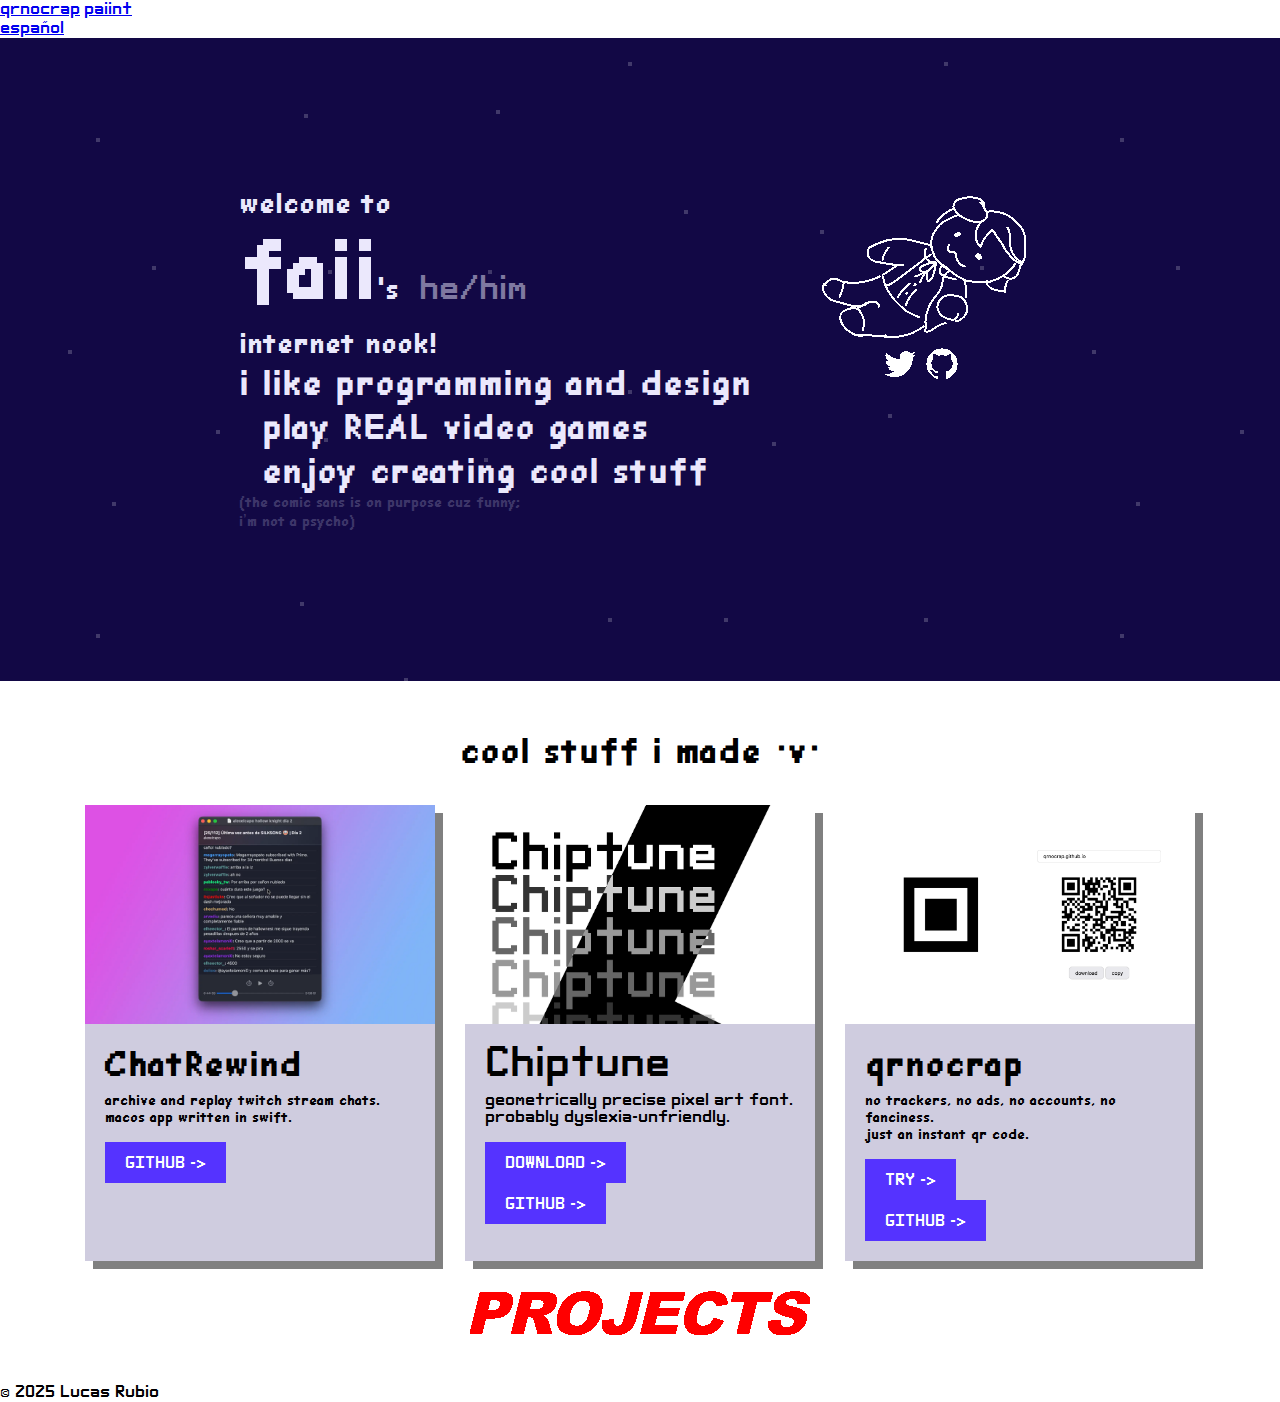
<file: index.html>
<!DOCTYPE html>
<html>

<head>
    <meta charset="UTF-8" />
    <meta name="viewport" content="width=device-width, initial-scale=1.0" />
    <title>welcome to faii's internet nook!</title>
    <link rel="stylesheet" href="styles.css" />
    <link rel="icon" type="image/x-icon" href="favicon.ico" />
</head>

<body>
    <nav>
        <div>
            <a href="https://qrnocrap.github.io" target="_blank" class="font-chiptune">qrnocrap</a>
            <a href="https://soyfaii.github.io/paiint" target="_blank" class="font-chiptune">paiint</a>
        </div>
        <div>
            <a href="es" class="font-chiptune">español</a>
        </div>
    </nav>
    <div class="hero nearest-neighbor">
        <div class="column" id="hero-left-column">
            <div>
                <span class="font-comictale font-size-subtitle">welcome to</span>
                <br />
                <span class="font-comictale font-size-big-ass-title">faii</span><span
                    class="font-comictale font-size-subtitle">'s</span>
                &nbsp;&nbsp;&nbsp;
                <span class="font-chiptune font-size-subtitle opacity-50">he/him</span>
                <br />
                <span class="font-comictale font-size-subtitle">internet nook!</span>
            </div>
            <span class="font-comictale font-size-title">
                i like programming and design<br />
                <span class="invisible unselectable">i </span>play REAL video games<br />
                <span class="invisible unselectable">i </span>enjoy creating cool stuff<br />
            </span>
            <span class="font-comictale opacity-20">
                (the comic sans is on purpose cuz funny;<br />
                i’m not a psycho)
            </span>
        </div>
        <div class="column" id="hero-right-column">
            <img src="resources/images/hero_chara.webp" class="hero-chara nearest-neighbor" />
            <div class="social-links row">
                <a href="https://twitter.com/soyfaii" target="_blank">
                    <img src="resources/images/twitter_icon.webp" class="nearest-neighbor" />
                </a>
                <a href="https://github.com/soyfaii" target="_blank">
                    <img src="resources/images/github_icon.webp" class="nearest-neighbor" />
                </a>
            </div>
        </div>
    </div>
    <div class="column bg-title-ref" style="padding: 50px 25px; gap: 30px; align-items: center; overflow-x: hidden;">
        <span class="font-comictale font-size-title" style="text-align: center;">cool stuff i made ·v·</span>
        <div class="row" style="gap: 30px; flex-wrap: wrap; justify-content: center; width: 100%;">
            <div class="project-card column">
                <img src="resources/images/projects/chatrewind_ss.webp" />
                <div class="column" style="padding: 20px;">
                    <span class="font-comictale font-size-title" style="margin-bottom: 5px;">ChatRewind</span>
                    <span class="font-comictale" style="margin-bottom: 15px;">
                        archive and replay twitch stream chats.
                        <br />
                        macos app written in swift.
                    </span>
                    <a href="https://github.com/soyfaii/chatrewind" target="_blank"
                        class="font-chiptune link-button">GITHUB
                        -></a>
                </div>
            </div>
            <div class="project-card column">
                <img src="resources/images/projects/chiptune_banner.webp" />
                <div class="column" style="padding: 20px;">
                    <span class="font-chiptune font-size-title" style="margin-bottom: 5px;">Chiptune</span>
                    <span class="font-chiptune" style="margin-bottom: 15px;">
                        geometrically precise pixel art font. probably dyslexia-unfriendly.
                    </span>
                    <a href="https://github.com/soyfaii/chiptune/raw/refs/heads/main/Chiptune-Medium.ttf"
                        class="font-chiptune link-button">DOWNLOAD
                        -></a>
                    <a href="https://github.com/soyfaii/chiptune" target="_blank"
                        class="font-chiptune link-button">GITHUB
                        -></a>
                </div>
            </div>
            <div class="project-card column">
                <img src="resources/images/projects/qrnocrap_banner.webp" />
                <div class="column" style="padding: 20px;">
                    <span class="font-comictale font-size-title" style="margin-bottom: 5px;">qrnocrap</span>
                    <span class="font-comictale" style="margin-bottom: 15px;">
                        no trackers, no ads, no accounts, no fanciness.
                        <br />
                        just an instant qr code.
                    </span>
                    <a href="https://qrnocrap.github.io" target="_blank" class="font-chiptune link-button">TRY
                        -></a>
                    <a href="https://github.com/qrnocrap/qrnocrap.github.io" target="_blank"
                        class="font-chiptune link-button">GITHUB
                        -></a>
                </div>
            </div>
        </div>
        <img src="resources/images/titles/projects_title.webp" class="bg-title nearest-neighbor" />
    </div>
    <footer class="row font-chiptune">
        © 2025 Lucas Rubio
    </footer>
</body>

</html>
</file>
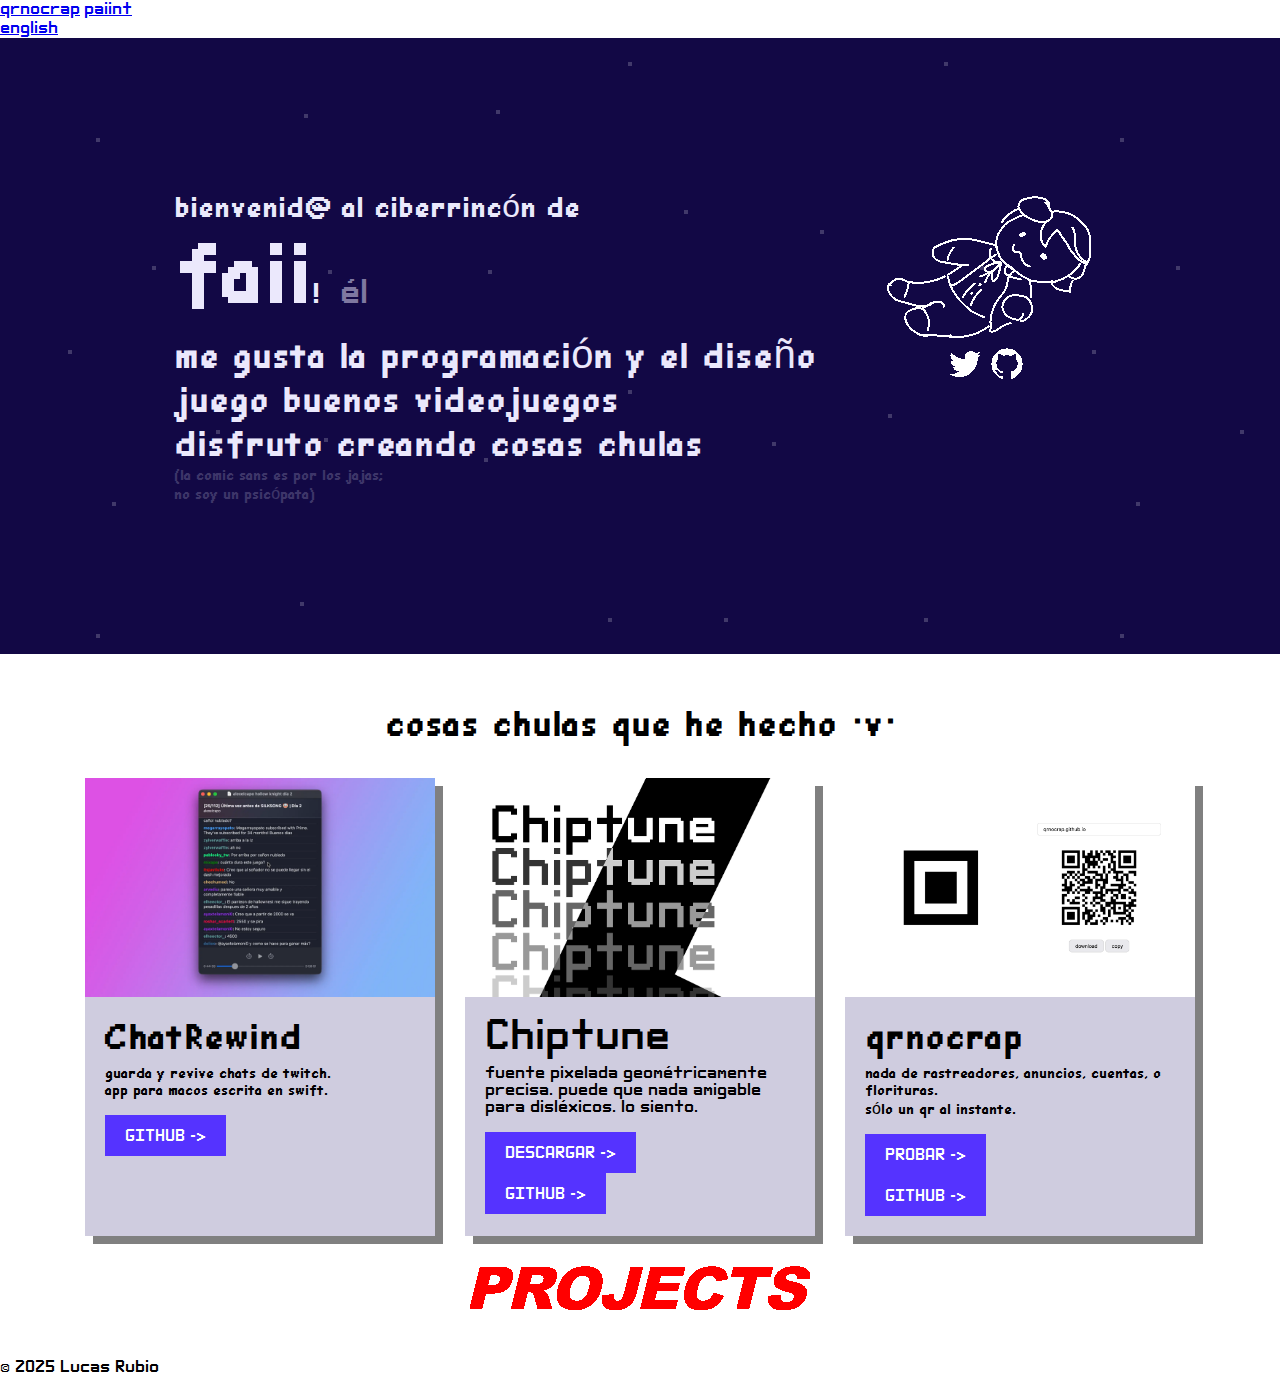
<file: es/index.html>
<!DOCTYPE html>
<html>

<head>
    <meta charset="UTF-8" />
    <meta name="viewport" content="width=device-width, initial-scale=1.0" />
    <title>bienvenid@ al ciberrincón de faii!</title>
    <link rel="stylesheet" href="../styles.css" />
    <link rel="icon" type="image/x-icon" href="../favicon.ico" />
</head>

<body>
    <nav>
        <div>
            <a href="https://qrnocrap.github.io" target="_blank" class="font-chiptune">qrnocrap</a>
            <a href="https://soyfaii.github.io/paiint" target="_blank" class="font-chiptune">paiint</a>
        </div>
        <div>
            <a href=".." class="font-chiptune">english</a>
        </div>
    </nav>
    <div class="hero nearest-neighbor">
        <div class="column" id="hero-left-column">
            <div>
                <span class="font-comictale font-size-subtitle">bienvenid@ al ciberrincón de</span>
                <br />
                <span class="font-comictale font-size-big-ass-title">faii</span><span
                    class="font-comictale font-size-subtitle">!</span>
                &nbsp;&nbsp;&nbsp;
                <span class="font-chiptune font-size-subtitle opacity-50">él</span>
                <br />
                <span class="font-comictale font-size-subtitle"></span>
            </div>
            <span class="font-comictale font-size-title">
                me gusta la programación y el diseño<br />
                juego buenos videojuegos<br />
                disfruto creando cosas chulas<br />
            </span>
            <span class="font-comictale opacity-20">
                (la comic sans es por los jajas;<br />
                no soy un psicópata)
            </span>
        </div>
        <div class="column" id="hero-right-column">
            <img src="../resources/images/hero_chara.webp" class="hero-chara nearest-neighbor" />
            <div class="social-links row">
                <a href="https://twitter.com/soyfaii" target="_blank">
                    <img src="../resources/images/twitter_icon.webp" class="nearest-neighbor" />
                </a>
                <a href="https://github.com/soyfaii" target="_blank">
                    <img src="../resources/images/github_icon.webp" class="nearest-neighbor" />
                </a>
            </div>
        </div>
    </div>
    <div class="column bg-title-ref" style="padding: 50px 25px; gap: 30px; align-items: center; overflow-x: hidden;">
        <span class="font-comictale font-size-title" style="text-align: center;">cosas chulas que he hecho ·v·</span>
        <div class="row" style="gap: 30px; flex-wrap: wrap; justify-content: center; width: 100%;">
            <div class="project-card column">
                <img src="../resources/images/projects/chatrewind_ss.webp" />
                <div class="column" style="padding: 20px;">
                    <span class="font-comictale font-size-title" style="margin-bottom: 5px;">ChatRewind</span>
                    <span class="font-comictale" style="margin-bottom: 15px;">
                        guarda y revive chats de twitch.
                        <br />
                        app para macos escrita en swift.
                    </span>
                    <a href="https://github.com/soyfaii/chatrewind" target="_blank"
                        class="font-chiptune link-button">GITHUB
                        -></a>
                </div>
            </div>
            <div class="project-card column">
                <img src="../resources/images/projects/chiptune_banner.webp" />
                <div class="column" style="padding: 20px;">
                    <span class="font-chiptune font-size-title" style="margin-bottom: 5px;">Chiptune</span>
                    <span class="font-chiptune" style="margin-bottom: 15px;">
                        fuente pixelada geométricamente precisa. puede que nada amigable para disléxicos. lo siento.
                    </span>
                    <a href="https://github.com/soyfaii/chiptune/raw/refs/heads/main/Chiptune-Medium.ttf"
                        class="font-chiptune link-button">DESCARGAR
                        -></a>
                    <a href="https://github.com/soyfaii/chiptune" target="_blank"
                        class="font-chiptune link-button">GITHUB
                        -></a>
                </div>
            </div>
            <div class="project-card column">
                <img src="../resources/images/projects/qrnocrap_banner.webp" />
                <div class="column" style="padding: 20px;">
                    <span class="font-comictale font-size-title" style="margin-bottom: 5px;">qrnocrap</span>
                    <span class="font-comictale" style="margin-bottom: 15px;">
                        nada de rastreadores, anuncios, cuentas, o florituras.
                        <br />
                        sólo un qr al instante.
                    </span>
                    <a href="https://qrnocrap.github.io" target="_blank" class="font-chiptune link-button">PROBAR
                        -></a>
                    <a href="https://github.com/qrnocrap/qrnocrap.github.io" target="_blank"
                        class="font-chiptune link-button">GITHUB
                        -></a>
                </div>
            </div>
        </div>
        <img src="../resources/images/titles/projects_title.webp" class="bg-title nearest-neighbor" />
    </div>
    <footer class="row font-chiptune">
        © 2025 Lucas Rubio
    </footer>
</body>

</html>
</file>
<file: styles.css>
@import url("styles/fonts.css");
@import url("styles/shortcuts.css");

body {
  margin: 0;
}

.hero {
  display: flex;
  flex-direction: row;
  gap: 50px;
  justify-content: center;
  padding: 150px 0;
  background: url(resources/images/starry_night.webp), #120845;
  background-size: 1024px;
  color: #ebe8fc;
}

.hero-chara {
  /* breath animation */
  animation: floating 6s ease-in-out infinite;
}

.social-links {
  gap: 10px;
  align-items: center;
  justify-content: center;
}

.social-links img {
  transition: transform 0.2s;
}

.social-links img:hover {
  transform: translateY(-5px) scale(1.1);
}

.project-card {
  width: 350px;
  background-color: #10006133;
  box-shadow: #808080 8px 8px 0px;
}

.link-button {
  display: block;
  text-decoration: none;
  color: white;
  background-color: #5533ff;
  padding: 14px 20px 10px 20px;
  align-self: flex-start;
}

.link-button:hover {
  background-color: #4422cc;
}

@keyframes floating {
  0% {
    transform: translateY(0px);
  }
  50% {
    transform: translateY(-5px);
  }
  100% {
    transform: translateY(0px);
  }
}
</file>
